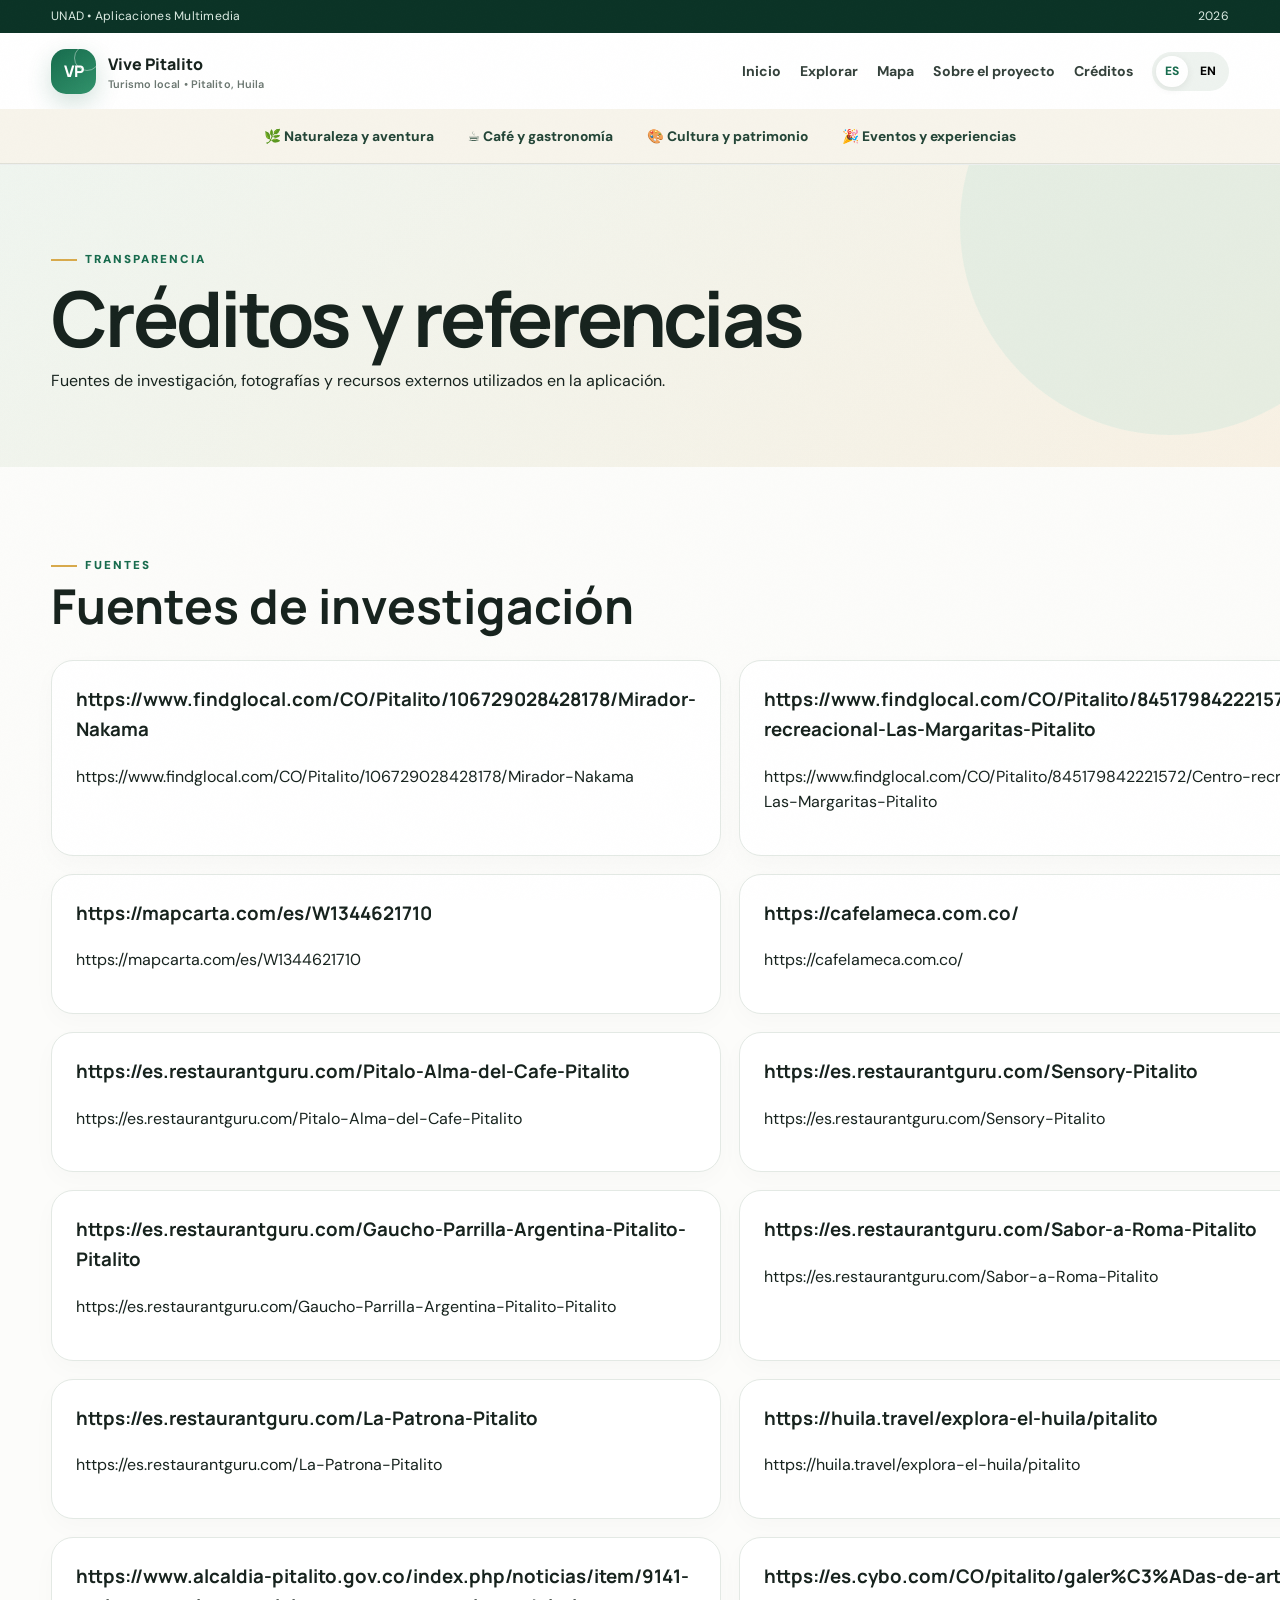
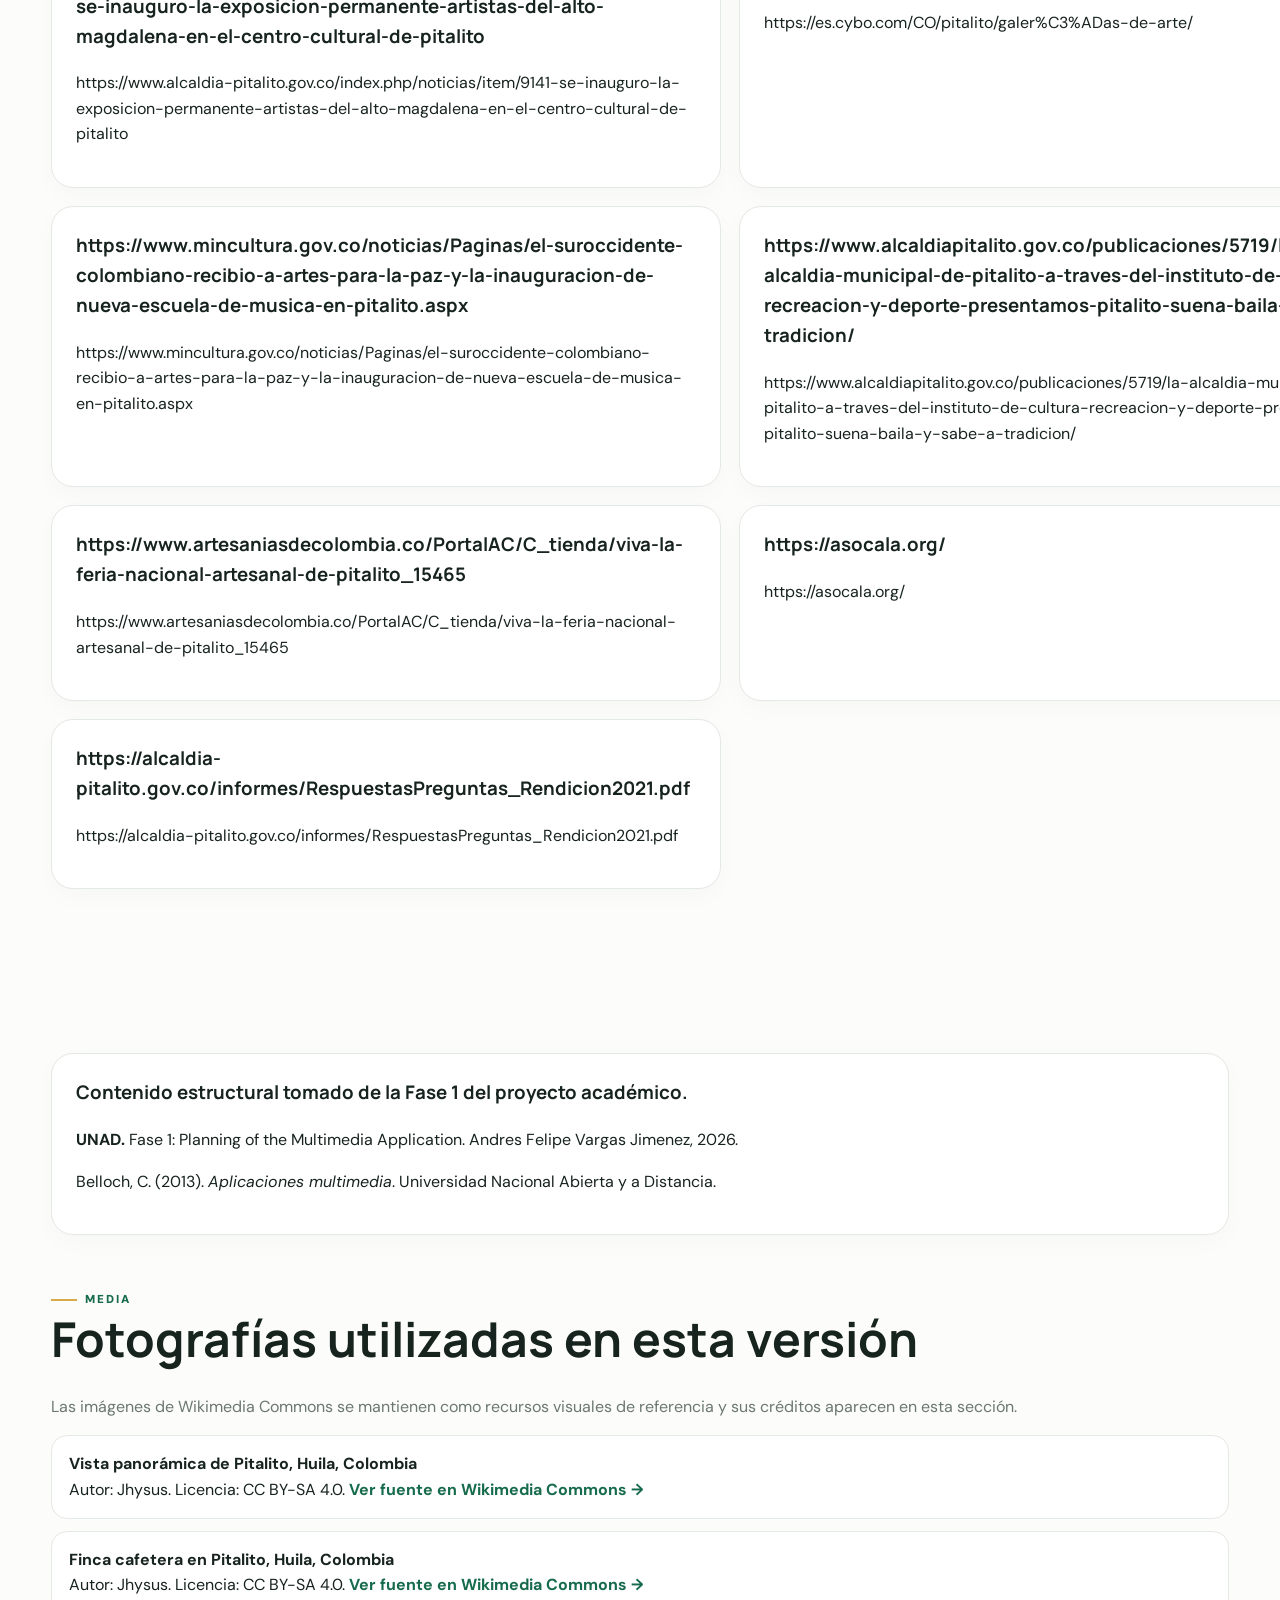
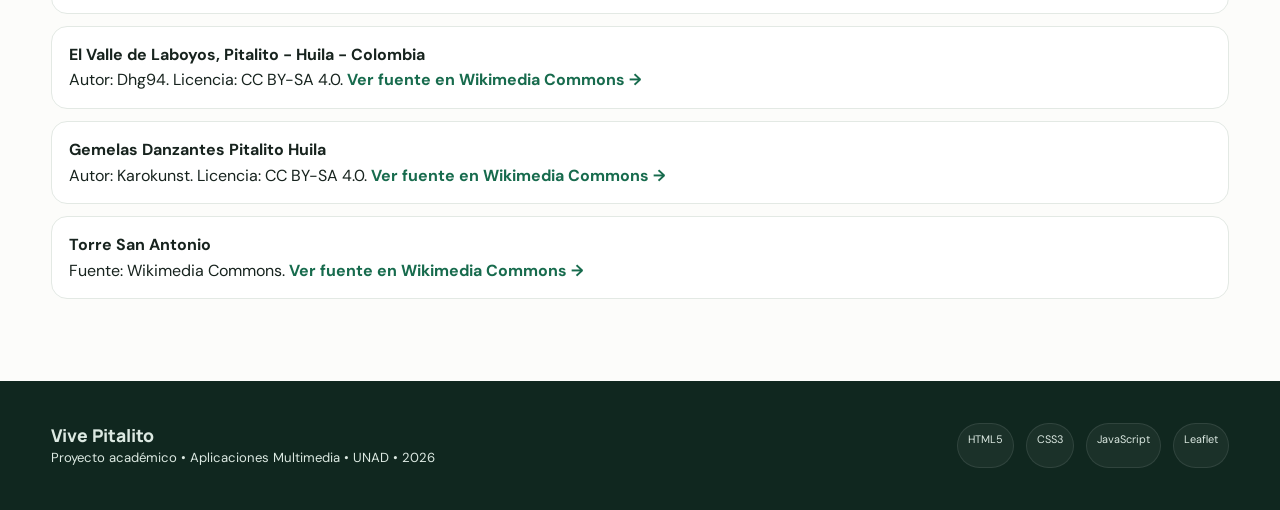
<file: creditos.html>
<!doctype html>
<html lang="es"><head><meta charset="utf-8"><meta name="viewport" content="width=device-width,initial-scale=1"><title>Créditos | Vive Pitalito</title><link rel="stylesheet" href="css/style.css"></head>
<body><div class="topbar"><div class="container"><span>UNAD • Aplicaciones Multimedia</span><span>2026</span></div></div>
<header class="nav"><div class="container"><a class="brand" href="index.html"><span class="logo">VP</span><span>Vive Pitalito<small data-i18n="brandTag">Turismo local • Pitalito, Huila</small></span></a><button class="mobile-toggle" id="mobile-toggle" aria-label="Menú">☰</button><nav class="menu" id="menu"><a href="index.html" data-i18n="navHome">Inicio</a><a href="miradores.html" data-i18n="navExplore">Explorar</a><a href="mapa.html" data-i18n="navMap">Mapa</a><a href="sobre.html" data-i18n="navAbout">Sobre el proyecto</a><a href="creditos.html" data-i18n="navCredits">Créditos</a><div class="lang"><button data-lang="es">ES</button><button data-lang="en">EN</button></div></nav></div>
<div class="category-nav" aria-label="Categorías principales">
  <a href="miradores.html">🌿 <span data-i18n="nature">Naturaleza</span></a>
  <a href="cafe.html">☕ <span data-i18n="coffee">Café y gastronomía</span></a>
  <a href="artesanias.html">🎨 <span data-i18n="culture">Cultura</span></a>
  <a href="eventos.html">🎉 <span data-i18n="events">Eventos</span></a>
</div>
</header>
<section class="page-hero"><div class="container"><span class="eyebrow">TRANSPARENCIA</span><h1 data-i18n="creditsTitle">Créditos y referencias</h1><p data-i18n="creditsText">Fuentes de investigación, fotografías y recursos externos utilizados en la aplicación.</p></div></section><section class="section"><div class="container"><div class="section-head"><div><span class="eyebrow">FUENTES</span><h2>Fuentes de investigación</h2></div></div><div class="info-list" id="sources-grid"></div></div></section>
</section>
<section class="section"><div class="container"><div class="info-box reveal"><h3 data-i18n="phase1Source">Contenido estructural tomado de la Fase 1 del proyecto académico.</h3><p><strong>UNAD.</strong> Fase 1: Planning of the Multimedia Application. Andres Felipe Vargas Jimenez, 2026.</p><p>Belloch, C. (2013). <em>Aplicaciones multimedia</em>. Universidad Nacional Abierta y a Distancia.</p></div>
<div class="section-head reveal" style="margin-top:48px"><div><span class="eyebrow">MEDIA</span><h2 data-i18n="imageSources">Fotografías utilizadas en esta versión</h2></div></div><p class="muted reveal" data-i18n="imageNote">Las imágenes de Wikimedia Commons se muestran con sus licencias correspondientes y se mantienen como recursos visuales de referencia para el prototipo.</p>
<div class="source-list reveal">
<div class="source-item"><strong>Vista panorámica de Pitalito, Huila, Colombia</strong><br>Autor: Jhysus. Licencia: CC BY-SA 4.0. <a href="https://commons.wikimedia.org/wiki/File:Vista_panor%C3%A1mica_de_Pitalito,_Huila,_Colombia.jpg" target="_blank" rel="noopener">Ver fuente en Wikimedia Commons →</a></div>
<div class="source-item"><strong>Finca cafetera en Pitalito, Huila, Colombia</strong><br>Autor: Jhysus. Licencia: CC BY-SA 4.0. <a href="https://commons.wikimedia.org/wiki/File:Finca_cafetera_en_Pitalito,_Huila,_Colombia.jpg" target="_blank" rel="noopener">Ver fuente en Wikimedia Commons →</a></div>
<div class="source-item"><strong>El Valle de Laboyos, Pitalito - Huila - Colombia</strong><br>Autor: Dhg94. Licencia: CC BY-SA 4.0. <a href="https://commons.wikimedia.org/wiki/File:El_Valle_de_Laboyos,_Pitalito_-_Huila_-_Colombia.JPG" target="_blank" rel="noopener">Ver fuente en Wikimedia Commons →</a></div>
<div class="source-item"><strong>Gemelas Danzantes Pitalito Huila</strong><br>Autor: Karokunst. Licencia: CC BY-SA 4.0. <a href="https://commons.wikimedia.org/wiki/File:Gemelas_Danzantes_Pitalito_Huila.jpg" target="_blank" rel="noopener">Ver fuente en Wikimedia Commons →</a></div>
<div class="source-item"><strong>Torre San Antonio</strong><br>Fuente: Wikimedia Commons. <a href="https://commons.wikimedia.org/wiki/File:Torre_San_Antonio.jpg" target="_blank" rel="noopener">Ver fuente en Wikimedia Commons →</a></div>
</div></div></section>
<footer><div class="container"><div><div class="footer-brand">Vive Pitalito</div><div class="small" data-i18n="footer">Proyecto académico • Aplicaciones Multimedia • UNAD • 2026</div></div><div class="footer-meta"><span class="footer-badge">HTML5</span><span class="footer-badge">CSS3</span><span class="footer-badge">JavaScript</span><span class="footer-badge">Leaflet</span></div></div></footer>
<script src="js/data.js"></script><script src="js/app.js"></script><script>document.addEventListener("DOMContentLoaded",()=>{const box=document.getElementById("sources-grid");if(!box)return;const seen=new Map();experiences.forEach(g=>g.names.forEach(n=>{if(n.source_url&&!seen.has(n.source_url))seen.set(n.source_url,n.source||n.source_url)}));box.innerHTML=[...seen].map(([url,label])=>`<div class="info-box"><h3>${label}</h3><p><a href="${url}" target="_blank" rel="noopener noreferrer">${url}</a></p></div>`).join("")});</script></body></html>
</file>
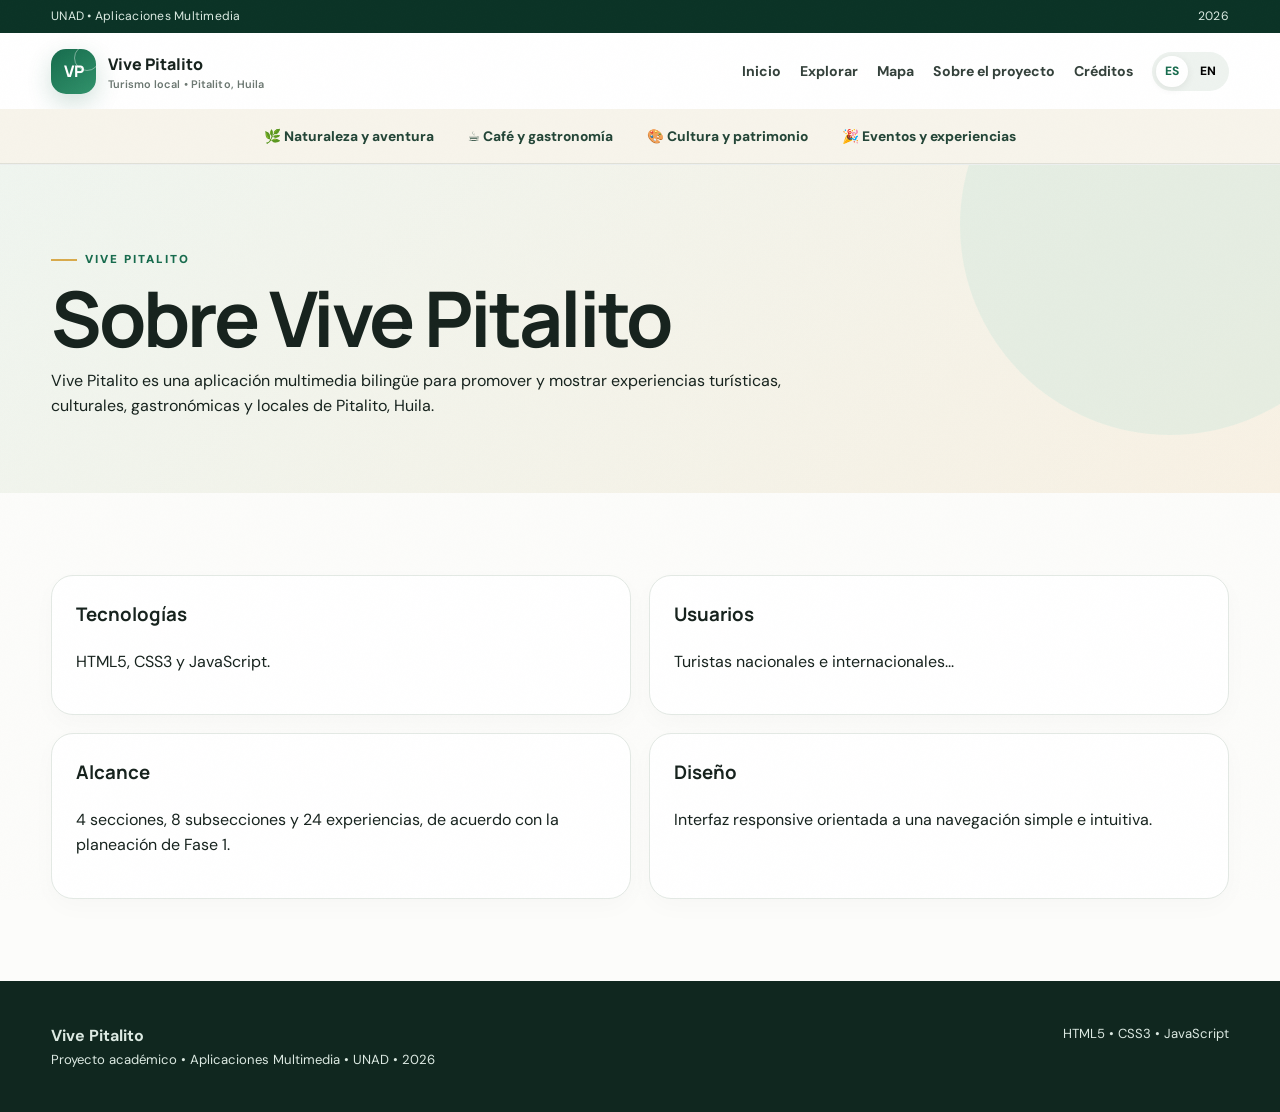
<file: sobre.html>
<!doctype html>
<html lang="es"><head><meta charset="utf-8"><meta name="viewport" content="width=device-width,initial-scale=1">
<title>Sobre el proyecto | Vive Pitalito</title>
<link rel="stylesheet" href="css/style.css"></head>
<body >
<div class="topbar"><div class="container"><span>UNAD • Aplicaciones Multimedia</span><span>2026</span></div></div>

    <header class="nav">
      <div class="container">
        <a class="brand" href="index.html">
          <span class="logo">VP</span>
          <span>Vive Pitalito<small data-i18n="brandTag">Turismo local • Pitalito, Huila</small></span>
        </a>
        <button class="mobile-toggle" id="mobile-toggle" aria-label="Menu">☰</button>
        <nav class="menu" id="menu">
          <a href="index.html" data-i18n="navHome">Inicio</a>
          <a href="miradores.html" data-i18n="navExplore">Explorar</a>
          <a href="mapa.html" data-i18n="navMap">Mapa</a>
          <a href="sobre.html" data-i18n="navAbout">Sobre el proyecto</a>
          <a href="creditos.html" data-i18n="navCredits">Créditos</a>
          <div class="lang"><button data-lang="es">ES</button><button data-lang="en">EN</button></div>
        </nav>
      </div>
    
<div class="category-nav" aria-label="Categorías principales">
  <a href="miradores.html">🌿 <span data-i18n="nature">Naturaleza</span></a>
  <a href="cafe.html">☕ <span data-i18n="coffee">Café y gastronomía</span></a>
  <a href="artesanias.html">🎨 <span data-i18n="culture">Cultura</span></a>
  <a href="eventos.html">🎉 <span data-i18n="events">Eventos</span></a>
</div>
</header>

<section class="page-hero"><div class="container"><span class="eyebrow">VIVE PITALITO</span><h1 data-i18n="aboutTitle">Sobre Vive Pitalito</h1><p data-i18n="aboutText">Vive Pitalito es una aplicación multimedia bilingüe...</p></div></section>
<section class="section"><div class="container"><div class="info-list">
<div class="info-box"><h3 data-i18n="aboutTech">Tecnologías</h3><p data-i18n="aboutTechText">HTML5, CSS3 y JavaScript.</p></div>
<div class="info-box"><h3 data-i18n="aboutUsers">Usuarios</h3><p data-i18n="aboutUsersText">Turistas nacionales e internacionales...</p></div>
<div class="info-box"><h3>Alcance</h3><p>4 secciones, 8 subsecciones y 24 experiencias, de acuerdo con la planeación de Fase 1.</p></div>
<div class="info-box"><h3>Diseño</h3><p>Interfaz responsive orientada a una navegación simple e intuitiva.</p></div>
</div></div></section>


    <footer><div class="container">
      <div><strong>Vive Pitalito</strong><div class="small" data-i18n="footer">Proyecto académico • Aplicaciones Multimedia • UNAD • 2026</div></div>
      <div class="small">HTML5 • CSS3 • JavaScript</div>
    </div></footer>
<script src="js/data.js"></script><script src="js/app.js"></script>
</body></html>
</file>
<file: css/style.css>
@import url('https://fonts.googleapis.com/css2?family=DM+Sans:wght@400;500;600;700&family=Manrope:wght@600;700;800&display=swap');

:root{
  --green:#176b4d;--green-2:#2d8a63;--green-dark:#0b3326;--green-soft:#e7f2eb;
  --gold:#d8aa4c;--cream:#f7f3e8;--ink:#17231e;--muted:#6b7771;
  --line:#e3e9e4;--white:#fff;--shadow:0 18px 55px rgba(18,53,40,.10);
  --shadow-hover:0 25px 70px rgba(18,53,40,.18);--radius:24px;
}
*{box-sizing:border-box}
html{scroll-behavior:smooth}
body{margin:0;font-family:"DM Sans",system-ui,sans-serif;color:var(--ink);background:#fcfcfa;line-height:1.6;overflow-x:hidden}
body:before{content:"";position:fixed;inset:0;pointer-events:none;z-index:9999;opacity:.025;background-image:url("data:image/svg+xml,%3Csvg xmlns='http://www.w3.org/2000/svg' width='140' height='140' viewBox='0 0 140 140'%3E%3Cfilter id='n'%3E%3CfeTurbulence type='fractalNoise' baseFrequency='.8' numOctaves='3' stitchTiles='stitch'/%3E%3C/filter%3E%3Crect width='100%25' height='100%25' filter='url(%23n)' opacity='.55'/%3E%3C/svg%3E")}
h1,h2,h3{font-family:Manrope,system-ui,sans-serif}a{color:inherit;text-decoration:none}button,input{font:inherit}.container{width:min(1180px,92%);margin:auto}
.topbar{background:var(--green-dark);color:#dcebe3;font-size:.76rem;letter-spacing:.02em}.topbar .container{display:flex;justify-content:space-between;padding:7px 0}
.nav{position:sticky;top:0;z-index:30;background:rgba(255,255,255,.91);backdrop-filter:blur(18px);border-bottom:1px solid rgba(20,55,42,.08)}
.nav .container{min-height:76px;display:flex;align-items:center;justify-content:space-between;gap:24px}.brand{display:flex;align-items:center;gap:12px;font-family:Manrope;font-weight:800}.logo{width:45px;height:45px;border-radius:15px;display:grid;place-items:center;color:#fff;background:linear-gradient(145deg,var(--green),#31936b);box-shadow:0 9px 24px #176b4d33;position:relative;overflow:hidden}.logo:after{content:"";position:absolute;width:24px;height:24px;border:1px solid #ffffff66;border-radius:50%;transform:translate(13px,-13px)}.brand small{display:block;color:var(--muted);font:600 .68rem "DM Sans";letter-spacing:.1px}.menu{display:flex;align-items:center;gap:19px}.menu>a{font-size:.88rem;font-weight:700;color:#34413b;position:relative}.menu>a:after{content:"";position:absolute;left:0;right:100%;bottom:-7px;height:2px;background:var(--gold);transition:.25s}.menu>a:hover{color:var(--green)}.menu>a:hover:after{right:0}.lang{display:flex;gap:3px;background:#eef3ef;padding:4px;border-radius:999px}.lang button{border:0;background:transparent;padding:6px 9px;border-radius:999px;font-weight:800;font-size:.75rem;cursor:pointer}.lang button.active{background:#fff;color:var(--green);box-shadow:0 2px 8px #00000012}.mobile-toggle{display:none;border:0;background:var(--green-soft);border-radius:12px;padding:9px 11px;cursor:pointer}

.hero{position:relative;overflow:hidden;min-height:700px;background:#153f30}.hero-photo{position:absolute;inset:0;background-image:linear-gradient(90deg,rgba(8,42,31,.92) 0%,rgba(11,57,42,.75) 38%,rgba(11,57,42,.22) 74%,rgba(11,57,42,.20)),url('https://thumb.wikimedia.org/wikipedia/commons/thumb/2/2a/Vista_panor%C3%A1mica_de_Pitalito%2C_Huila%2C_Colombia.jpg/1280px-Vista_panor%C3%A1mica_de_Pitalito%2C_Huila%2C_Colombia.jpg');background-size:cover;background-position:center;transform:scale(1.03);animation:heroZoom 16s ease-out forwards}.hero:before{content:"";position:absolute;inset:auto -8% -190px;height:360px;background:#fcfcfa;border-radius:50% 50% 0 0/42% 42% 0 0;z-index:2}.hero .container{min-height:700px;display:grid;grid-template-columns:1.06fr .94fr;align-items:center;gap:40px;padding:70px 0 120px;position:relative;z-index:3}.hero-copy{color:#fff}.eyebrow{display:inline-flex;align-items:center;gap:8px;color:var(--green);font-size:.72rem;font-weight:900;letter-spacing:2px}.hero .eyebrow{color:#dceee5}.eyebrow:before{content:"";width:26px;height:2px;background:var(--gold)}h1{font-size:clamp(3.5rem,7vw,6.4rem);line-height:.9;letter-spacing:-5px;margin:17px 0 25px}.hero h1{color:#fff;text-shadow:0 8px 30px #0004}.hero p{max-width:650px;font-size:1.08rem;color:#e0eee7}.actions{display:flex;gap:11px;flex-wrap:wrap;margin-top:28px}.btn{display:inline-flex;align-items:center;justify-content:center;padding:12px 17px;border-radius:13px;font-weight:800;border:1px solid transparent;cursor:pointer;transition:.22s}.btn:hover{transform:translateY(-2px)}.btn.primary{background:var(--gold);color:#1d291f;box-shadow:0 10px 26px #0003}.btn.secondary{background:#fff;border-color:#dce3de}.hero .btn.secondary{background:#ffffff16;color:#fff;border-color:#ffffff55;backdrop-filter:blur(8px)}
.hero-side{display:flex;justify-content:flex-end;align-items:center}.hero-panel{width:min(390px,100%);padding:22px;border:1px solid #ffffff38;border-radius:28px;background:#ffffff14;backdrop-filter:blur(18px);box-shadow:0 25px 70px #0004;color:#fff;animation:float 6s ease-in-out infinite}.hero-panel-top{display:flex;justify-content:space-between;align-items:center;margin-bottom:18px}.hero-chip{padding:7px 10px;border-radius:999px;background:#fff1;color:#fff;font-size:.68rem;font-weight:900;letter-spacing:1px}.hero-panel h2{font-size:1.55rem;line-height:1.1;margin:0 0 8px}.hero-panel p{font-size:.88rem;color:#dcebe3;margin:0}.hero-stats{display:grid;grid-template-columns:repeat(3,1fr);gap:8px;margin-top:22px}.hero-stat{padding:12px;border-radius:16px;background:#ffffff0e;border:1px solid #ffffff1f}.hero-stat strong{display:block;font:800 1.5rem Manrope}.hero-stat span{font-size:.68rem;color:#cce0d7}.floating-card{display:none}

.section{padding:82px 0}.section.alt{background:#f1f5f1}.section-head{display:flex;align-items:end;justify-content:space-between;gap:20px;margin-bottom:30px}.section h2{font-size:clamp(2rem,4vw,3rem);line-height:1.03;margin:5px 0 0}.muted{color:var(--muted)}
.grid{display:grid;grid-template-columns:repeat(4,1fr);gap:17px}.category{position:relative;min-height:260px;padding:24px;display:flex;flex-direction:column;justify-content:end;overflow:hidden;border-radius:24px;color:#fff;background:#143e30;box-shadow:var(--shadow);transition:.3s}.category .category-bg{position:absolute;inset:0;background-size:cover;background-position:center;transition:.5s;opacity:.9}.category:before{content:"";position:absolute;inset:0;background:linear-gradient(180deg,transparent 25%,rgba(5,31,23,.9) 100%);z-index:1}.category>*:not(.category-bg){z-index:2}.category:hover{transform:translateY(-7px);box-shadow:var(--shadow-hover)}.category:hover .category-bg{transform:scale(1.07)}.category .icon{position:absolute;right:20px;top:18px;font-size:2rem;filter:drop-shadow(0 5px 8px #0007)}.category h3{margin:0 0 6px;font-size:1.18rem}.category p{margin:0;color:#d8e8df;font-size:.88rem}.category .arrow{margin-top:13px;font-size:.75rem;font-weight:900;letter-spacing:.4px}
.experience-grid{display:grid;grid-template-columns:repeat(3,1fr);gap:20px}.card{background:#fff;border:1px solid var(--line);border-radius:22px;overflow:hidden;box-shadow:0 10px 32px rgba(26,47,38,.07);transition:.3s;animation:rise .55s both}.card:hover{transform:translateY(-6px);box-shadow:var(--shadow-hover)}.card .visual{height:205px;position:relative;overflow:hidden;background:#dfeee4}.card .visual img{width:100%;height:100%;display:block;object-fit:cover;transition:.5s}.card:hover .visual img{transform:scale(1.06)}.card .visual:after{content:"";position:absolute;inset:0;background:linear-gradient(180deg,transparent 48%,rgba(0,0,0,.42));pointer-events:none}.photo-credit{position:absolute;right:11px;bottom:9px;color:#fff;font-size:.58rem;font-weight:700;z-index:2;text-shadow:0 1px 3px #000}.card-body{padding:19px}.card h3{margin:9px 0 7px;font-size:1.1rem}.card p{margin:0 0 16px;color:#66736d;font-size:.88rem}.pill{display:inline-block;padding:5px 9px;border-radius:999px;background:var(--green-soft);color:var(--green);font-size:.68rem;font-weight:900}.card-actions{display:flex;gap:8px;flex-wrap:wrap}.card-actions .btn{font-size:.76rem;padding:9px 11px}
.search-panel{margin:-34px auto 0;position:relative;z-index:5;background:#fff;border:1px solid var(--line);border-radius:22px;padding:13px;box-shadow:0 18px 50px #143e3018;display:flex;gap:10px;align-items:center}.search-wrap{flex:1;display:flex;align-items:center;gap:10px;padding:0 12px}.search-wrap span{font-size:1.1rem}.search-wrap input{width:100%;border:0;outline:0;font-size:.95rem;background:transparent}.filter-row{display:flex;gap:6px;flex-wrap:wrap}.filter{border:1px solid var(--line);background:#fff;color:#53605a;padding:8px 10px;border-radius:999px;font-size:.72rem;font-weight:800;cursor:pointer}.filter.active,.filter:hover{background:var(--green);color:#fff;border-color:var(--green)}.empty-state{grid-column:1/-1;padding:35px;text-align:center;border:1px dashed #cbd8cf;border-radius:20px;color:var(--muted)}
.stats{display:grid;grid-template-columns:repeat(3,1fr);gap:15px;margin-top:28px}.stat{padding:18px;background:#ffffff14;border:1px solid #ffffff22;border-radius:17px;color:#fff}.stat strong{display:block;font:800 1.8rem Manrope}.stat span{font-size:.78rem;color:#d7e7df}
.info-list{display:grid;grid-template-columns:repeat(2,1fr);gap:18px}.info-box{background:#fff;border:1px solid var(--line);border-radius:22px;padding:24px;box-shadow:0 8px 25px #00000006}.info-box h3{margin-top:0}.feature-strip{display:grid;grid-template-columns:1.2fr .8fr;gap:20px;align-items:stretch}.feature-photo{min-height:340px;border-radius:28px;background:linear-gradient(135deg,#173e30aa,#173e3066),url('https://thumb.wikimedia.org/wikipedia/commons/thumb/2/2a/Finca_cafetera_en_Pitalito%2C_Huila%2C_Colombia.jpg/1280px-Finca_cafetera_en_Pitalito%2C_Huila%2C_Colombia.jpg') center/cover;box-shadow:var(--shadow);position:relative;overflow:hidden}.feature-photo .caption{position:absolute;left:24px;right:24px;bottom:22px;color:#fff}.caption strong{font:800 1.5rem Manrope}.caption span{display:block;font-size:.78rem;color:#dcebe3;margin-top:5px}.feature-copy{padding:30px;border-radius:28px;background:var(--cream);border:1px solid #eadfca}.feature-copy h3{font-size:1.8rem;line-height:1.1;margin:0 0 12px}.feature-copy p{color:#59645f}.mini-list{list-style:none;padding:0;margin:22px 0 0;display:grid;gap:10px}.mini-list li{display:flex;gap:10px;align-items:flex-start;font-size:.85rem}.mini-list b{color:var(--green)}
.page-hero{position:relative;overflow:hidden;background:linear-gradient(135deg,#eff5ef,#f8f1e4);padding:78px 0 58px}.page-hero:after{content:"";position:absolute;right:-100px;top:-150px;width:420px;height:420px;border-radius:50%;background:#d8eadf88}.page-hero .container{position:relative;z-index:1}.page-hero h1{font-size:clamp(2.7rem,6vw,4.8rem);letter-spacing:-3px;margin:13px 0 15px}.page-hero p{max-width:780px}.note{background:#fff8e9;border:1px solid #ecd79f;border-radius:17px;padding:15px 17px;margin:0 0 25px;color:#5c4c2a;font-size:.9rem}.map-wrap{border-radius:24px;overflow:hidden;box-shadow:var(--shadow);background:#e8f0eb}#map{height:520px}.leaflet-container{font-family:"DM Sans",system-ui,sans-serif}.leaflet-popup-content-wrapper{border-radius:15px}.source-list{display:grid;gap:12px}.source-item{padding:15px 17px;border:1px solid var(--line);border-radius:16px;background:#fff}.source-item a{color:var(--green);font-weight:700;word-break:break-word}
footer{background:#10271f;color:#dce9e2;padding:42px 0}footer .container{display:flex;justify-content:space-between;gap:20px;flex-wrap:wrap}.small{font-size:.82rem}.footer-brand{font:800 1.1rem Manrope}.footer-meta{display:flex;gap:12px;flex-wrap:wrap}.footer-badge{padding:7px 10px;border-radius:999px;background:#ffffff0c;border:1px solid #ffffff18;font-size:.68rem}
.reveal{opacity:0;transform:translateY(18px);transition:opacity .65s ease,transform .65s ease}.reveal.visible{opacity:1;transform:none}
@keyframes heroZoom{from{transform:scale(1.03)}to{transform:scale(1.10)}}@keyframes float{0%,100%{transform:translateY(0)}50%{transform:translateY(-9px)}}@keyframes rise{from{opacity:0;transform:translateY(12px)}to{opacity:1;transform:none}}
@media(max-width:950px){.hero .container{grid-template-columns:1fr}.hero-side{justify-content:flex-start}.hero-panel{max-width:520px}.grid{grid-template-columns:repeat(2,1fr)}.menu{gap:11px}.menu>a{font-size:.82rem}.feature-strip{grid-template-columns:1fr}}
@media(max-width:720px){.menu{display:none;position:absolute;top:76px;left:0;right:0;background:#fff;padding:18px 4%;flex-direction:column;align-items:flex-start;border-bottom:1px solid var(--line);box-shadow:0 18px 25px #0000000b}.menu.open{display:flex}.mobile-toggle{display:block}.hero,.hero .container{min-height:auto}.hero .container{padding:70px 0 110px}.hero-photo{background-position:58% center}.hero-side{margin-top:15px}.hero-panel{width:100%}h1{font-size:3.7rem;letter-spacing:-3px}.experience-grid,.info-list{grid-template-columns:1fr 1fr}.search-panel{flex-direction:column;align-items:stretch}.filter-row{justify-content:center}}
@media(max-width:500px){.topbar{display:none}.nav .container{min-height:68px}.menu{top:68px}.brand small{display:none}.hero .container{padding-top:55px}.hero h1{font-size:3.3rem}.hero p{font-size:1rem}.grid,.experience-grid,.info-list,.hero-stats,.stats{grid-template-columns:1fr}.section{padding:58px 0}.page-hero{padding:58px 0 40px}.page-hero h1{font-size:3rem}.section-head{align-items:flex-start;flex-direction:column}.feature-photo{min-height:280px}.feature-copy{padding:23px}}
@media(prefers-reduced-motion:reduce){html{scroll-behavior:auto}.hero-photo,.hero-panel{animation:none}.reveal{opacity:1;transform:none;transition:none}.card,.btn,.category{transition:none}}

/* Fase 2 — fichas investigadas */
.verified{position:absolute;top:14px;right:14px;background:rgba(18,68,48,.94);color:#fff;padding:7px 10px;border-radius:999px;font-size:.72rem;font-weight:800;letter-spacing:.02em;backdrop-filter:blur(8px)}
.meta-line{margin:.75rem 0 .35rem;color:var(--muted,#65706a);font-size:.84rem;line-height:1.4}
.source-note{display:block;color:var(--muted,#65706a);font-size:.72rem;line-height:1.35;margin-top:.55rem}
.card .visual{position:relative;overflow:hidden}
.card .visual img{transition:transform .55s ease}
.card:hover .visual img{transform:scale(1.045)}

.category-nav{background:rgba(247,244,235,.96);border-bottom:1px solid rgba(20,55,42,.10);display:flex;justify-content:center;gap:8px;padding:8px 20px;position:sticky;top:0;z-index:40;backdrop-filter:blur(10px)}
.category-nav a{color:#244638;text-decoration:none;font-size:.86rem;font-weight:800;padding:8px 13px;border-radius:999px;transition:.2s ease}.category-nav a:hover{background:#e8efe8;transform:translateY(-1px)}
.card-actions{display:flex;gap:8px;flex-wrap:wrap;margin-top:14px}.card-actions .btn{font-size:.78rem;padding:9px 12px}.focus-card{outline:3px solid rgba(181,145,67,.55);box-shadow:0 0 0 8px rgba(181,145,67,.12)!important;transform:translateY(-4px)}
@media(max-width:760px){.category-nav{justify-content:flex-start;overflow-x:auto;white-space:nowrap;padding:7px 12px}.category-nav a{font-size:.78rem;padding:7px 10px}}

/* Fase 2 — contenido investigado */
.verified{display:inline-flex;align-items:center;gap:4px}.source-note a{color:inherit;text-decoration:underline;text-underline-offset:2px}.meta-line.detail{font-size:.82rem;opacity:.78}.source-note{display:block;margin-top:8px;line-height:1.35}.card-actions{flex-wrap:wrap}
</file>
